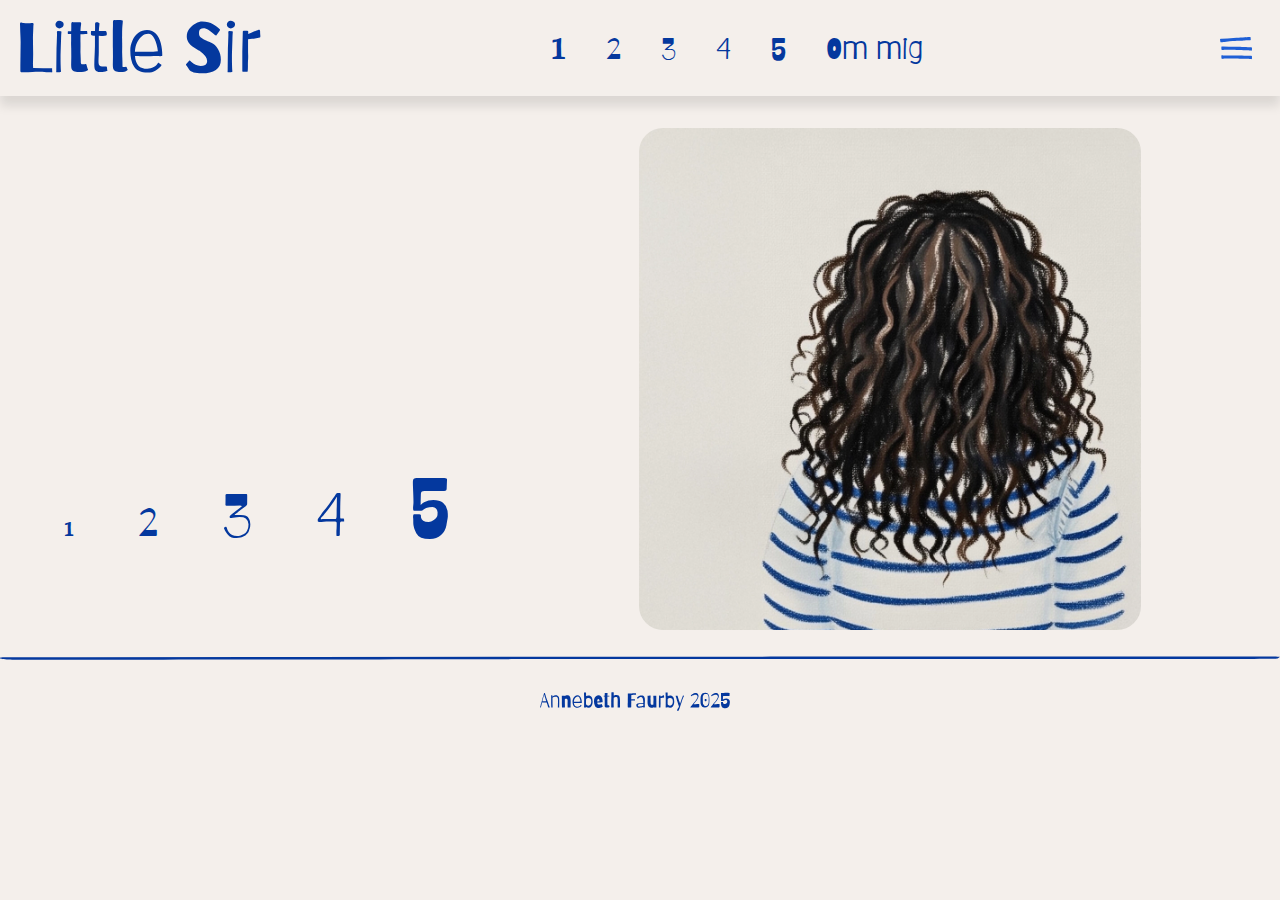
<file: index.html>
<!DOCTYPE html>
<html lang="da">
  <head>
    <meta charset="UTF-8" />
    <meta name="viewport" content="width=device-width, initial-scale=1.0" />

    <title>Little Sir portfolio</title>

    <link rel="icon" type="image/svg+xml" href="svg/dot_favicon.svg" />

    <!-- Google Fonts -->
    <link rel="preconnect" href="https://fonts.googleapis.com" />
    <link rel="preconnect" href="https://fonts.gstatic.com" crossorigin />
    <link
      href="https://fonts.googleapis.com/css2?family=Barriecito&family=Roboto+Flex:opsz,wght@8..144,100..1000&display=swap"
      rel="stylesheet"
    />

    <!-- CSS -->
    <link rel="stylesheet" href="layout.css" />
    <link rel="stylesheet" href="style-test.css" />
  </head>

  <body>
    <!-- ===== HEADER / NAVIGATION ===== -->
    <header class="header">
      <div class="logo">
        <a href="index.html">
          <img src="svg/little_sir.svg" alt="Little Sir Logo" />
        </a>
      </div>

      <nav id="nav">
        <ul class="menu">
          <li><a href="1.html">1</a></li>
          <li><a href="2.html">2</a></li>
          <li><a href="3.html">3</a></li>
          <li><a href="4.html">4</a></li>
          <li><a href="5.html">5</a></li>
          <li><a href="om_mig.html">Om mig</a></li>
        </ul>
      </nav>

      <button class="burger-btn" aria-label="Åbn menu" aria-expanded="false">
        <img src="svg/burgermenu.svg" alt="" />
      </button>

      <nav class="burger-menu" id="burgerMenu">
        <ul>
          <li><a href="om_mig.html">Om mig</a></li>
          <li><a href="1.html">1. Studiestartsprøve</a></li>
          <li><a href="2.html">2. All things moive</a></li>
          <li><a href="3.html">3. Teenager på nødration</a></li>
          <li><a href="4.html">4. CHIBA redesign</a></li>
          <li><a href="5.html">5. Et juleeventyr</a></li>
        </ul>
      </nav>
    </header>

    <!-- ===== SECTION 1 ===== -->
    <section class="h1_section">
      <div class="h1container">
        <h1 class="pop-title">
          <span>M</span><span>u</span><span>l</span><span>t</span><span>i</span
          ><span>m</span><span>e</span><span>d</span><span>i</span
          ><span>a</span>
          <span> </span>
          <span>D</span><span>e</span><span>s</span><span>i</span><span>g</span
          ><span>n</span>
          <br />
          <span>C</span><span>u</span><span>r</span><span>a</span><span>t</span
          ><span>e</span><span>d</span>
        </h1>
      </div>

      <div class="herocontainer">
        <p class="n1"><a href="1.html">1</a></p>
        <p class="n2"><a href="2.html">2</a></p>
        <p class="n3"><a href="3.html">3</a></p>
        <p class="n4"><a href="4.html">4</a></p>
        <p class="n5"><a href="5.html">5</a></p>
      </div>

      <img
        class="frontimage"
        src="image/profilepic_backside_400x400webp.webp"
        alt="backside of a woman with dark hair"
      />
    </section>

    <!-- ===== FOOTER ===== -->
    <footer>
      <div class="footersize">
        <img src="svg/streg_footer.svg" alt="streg" />
      </div>
      <div class="namesvg">
        <img src="svg/annebeth_faurby_2025.svg" alt="Annebeth Faurby 2025" />
      </div>
    </footer>

    <!-- ===== JAVASCRIPT  ===== -->
    <script src="burgermenu.js"></script>
  </body>
</html>
</file>
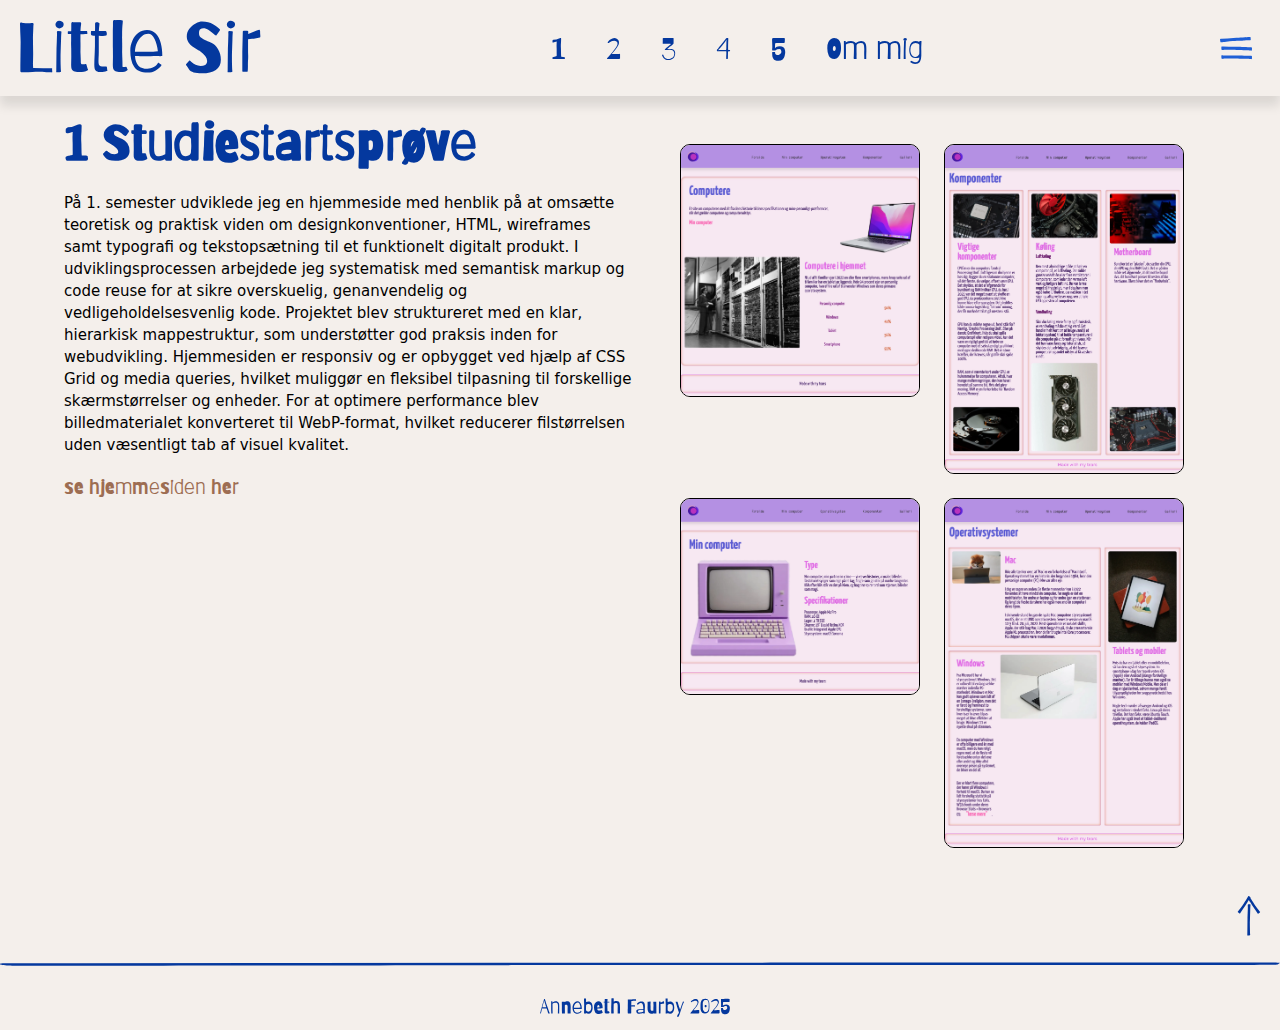
<file: 1.html>
<!DOCTYPE html>
<html lang="da">
  <head>
    <meta charset="UTF-8" />
    <meta name="viewport" content="width=device-width, initial-scale=1.0" />

    <title>1. Studiestartsprøve</title>

    <link rel="icon" type="image/svg+xml" href="svg/dot_favicon.svg" />

    <!-- Google Fonts -->
    <link rel="preconnect" href="https://fonts.googleapis.com" />
    <link rel="preconnect" href="https://fonts.gstatic.com" crossorigin />
    <link
      href="https://fonts.googleapis.com/css2?family=Barriecito&family=Roboto+Flex:opsz,wght@8..144,100..1000&display=swap"
      rel="stylesheet"
    />

    <!-- CSS -->
    <link rel="stylesheet" href="layout.css" />
    <link rel="stylesheet" href="style-test.css" />
  </head>

  <body>
    <!-- ===== HEADER / NAVIGATION ===== -->
    <header class="header">
      <div class="logo">
        <a href="index.html">
          <img src="svg/little_sir.svg" alt="Little Sir Logo" />
        </a>
      </div>

      <nav id="nav">
        <ul class="menu">
          <li><a href="1.html">1</a></li>
          <li><a href="2.html">2</a></li>
          <li><a href="3.html">3</a></li>
          <li><a href="4.html">4</a></li>
          <li><a href="5.html">5</a></li>
          <li><a href="om_mig.html">Om mig</a></li>
        </ul>
      </nav>

      <button class="burger-btn" aria-label="Åbn menu" aria-expanded="false">
        <img src="svg/burgermenu.svg" alt="" />
      </button>

      <nav class="burger-menu" id="burgerMenu">
        <ul>
          <li><a href="om_mig.html">Om mig</a></li>
          <li><a href="1.html">1. Studiestartsprøve</a></li>
          <li><a href="2.html">2. All things moive</a></li>
          <li><a href="3.html">3. Teenager på nødration</a></li>
          <li><a href="4.html">4. CHIBA redesign</a></li>
          <li><a href="5.html">5. Et juleeventyr</a></li>
        </ul>
      </nav>
    </header>

    <!-- ===== SECTION 1 ===== -->
    <section class="section1">
      <div class="h1container">
        <h1>1 Studiestartsprøve</h1>
        <!-- <h1 class="pop-title"><span>1. Studiestartsprøve</span><br /></h1> -->

        <p>
          På 1. semester udviklede jeg en hjemmeside med henblik på at omsætte
          teoretisk og praktisk viden om designkonventioner, HTML, wireframes
          samt typografi og tekstopsætning til et funktionelt digitalt produkt.
          I udviklingsprocessen arbejdede jeg systematisk med semantisk markup
          og code reuse for at sikre overskuelig, genanvendelig og
          vedligeholdelsesvenlig kode. Projektet blev struktureret med en klar,
          hierarkisk mappestruktur, som understøtter god praksis inden for
          webudvikling. Hjemmesiden er responsiv og er opbygget ved hjælp af CSS
          Grid og media queries, hvilket muliggør en fleksibel tilpasning til
          forskellige skærmstørrelser og enheder. For at optimere performance
          blev billedmaterialet konverteret til WebP-format, hvilket reducerer
          filstørrelsen uden væsentligt tab af visuel kvalitet.
        </p>
        <p class="website-link">
          <a
            href="https://anha-design.github.io/02.01.02-Website/"
            target="_blank"
            rel="noopener noreferrer"
          >
            se hjemmesiden her
          </a>
        </p>
      </div>
      <div class="imagesection">
        <img src="image/1_studiestartsproeven1.webp" alt="" />
        <img src="image/1_studiestartsproeven2.webp" alt="" />
        <img src="image/1_studiestartsproeven3.webp" alt="" />
        <img src="image/1_studiestartsproeven4.webp" alt="" />
      </div>
    </section>
    <!-- ===== home knap ===== -->
    <section class="dot">
      <div>
        <a href="index.html">
          <img class="dot-icon" src="svg/home.svg" alt="homeknap" />
        </a>
      </div>
    </section>

    <!-- ===== FOOTER ===== -->
    <footer>
      <div class="footersize">
        <img src="svg/streg_footer.svg" alt="streg" />
      </div>
      <div class="namesvg">
        <img src="svg/annebeth_faurby_2025.svg" alt="Annebeth Faurby 2025" />
      </div>
    </footer>

    <!-- ===== JAVASCRIPT ===== -->

    <script src="burgermenu.js"></script>
    <script src="tekstombrydning.js"></script>
  </body>
</html>
</file>
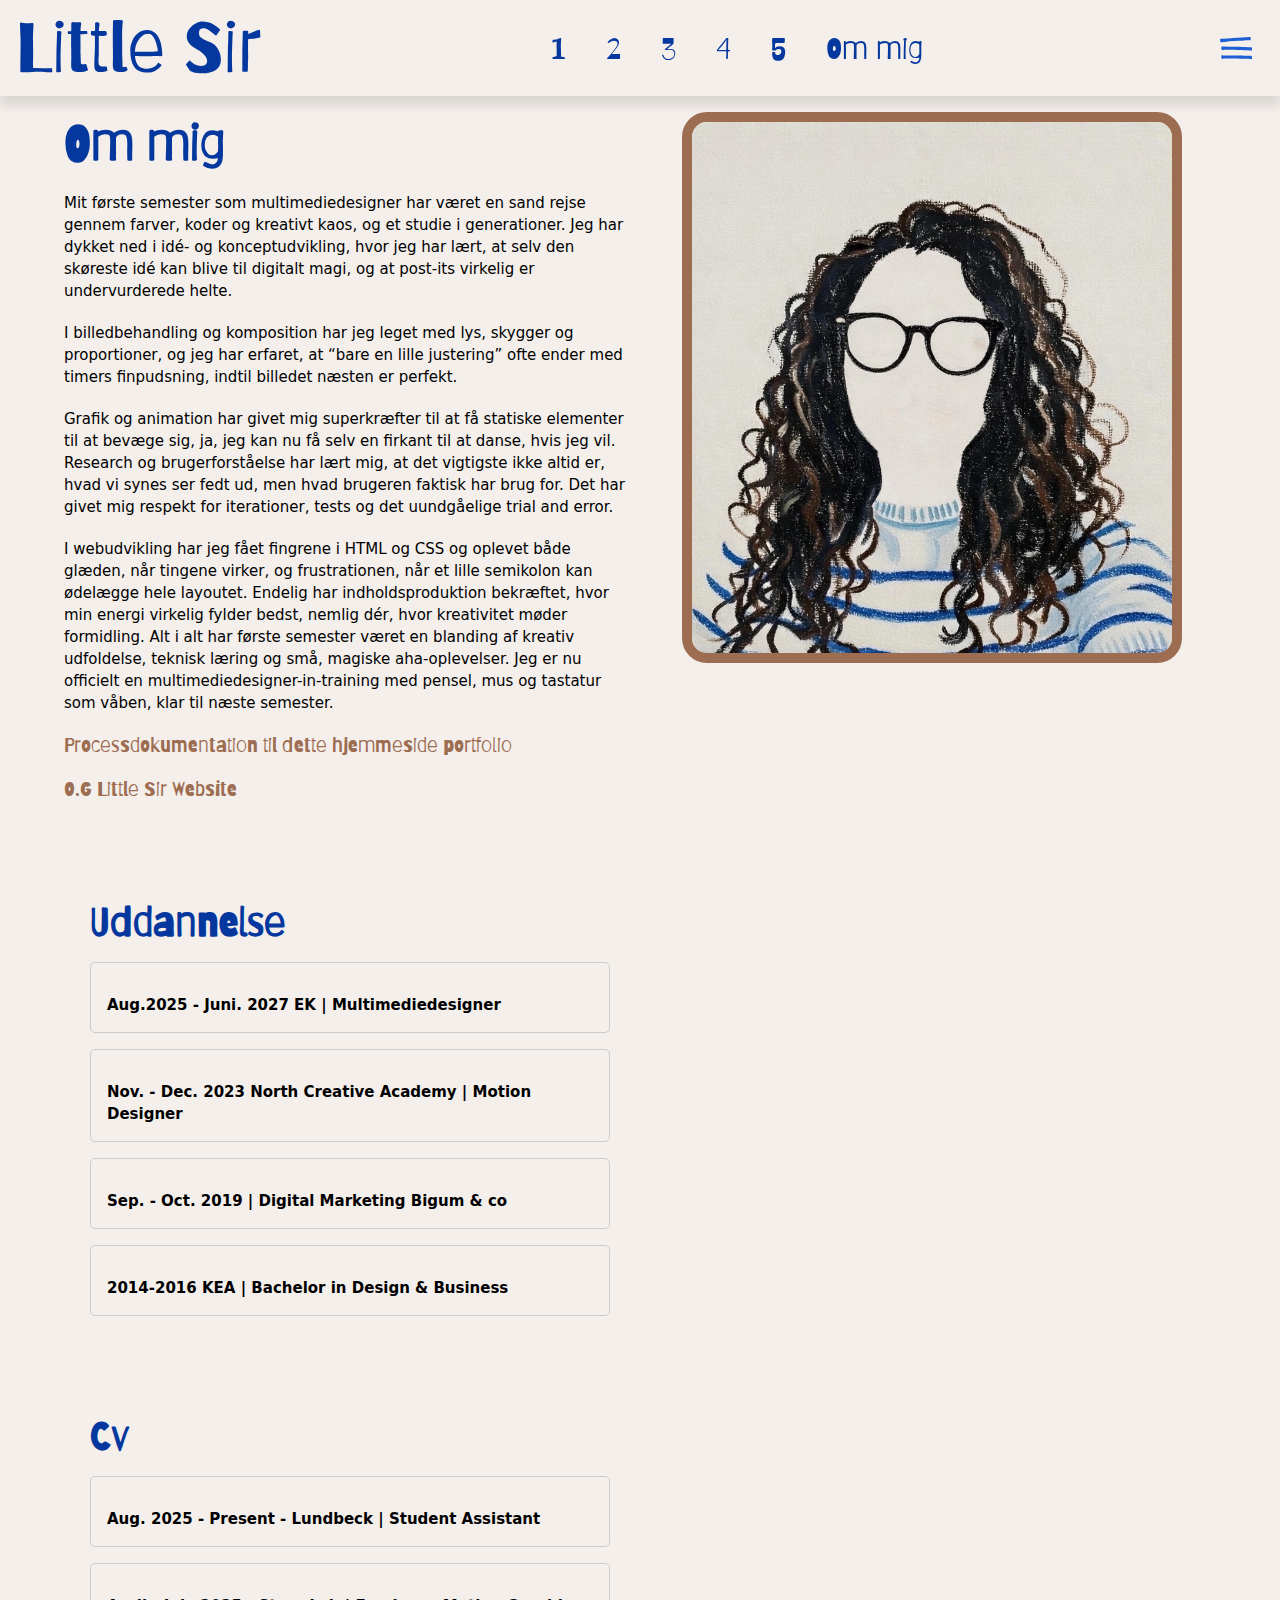
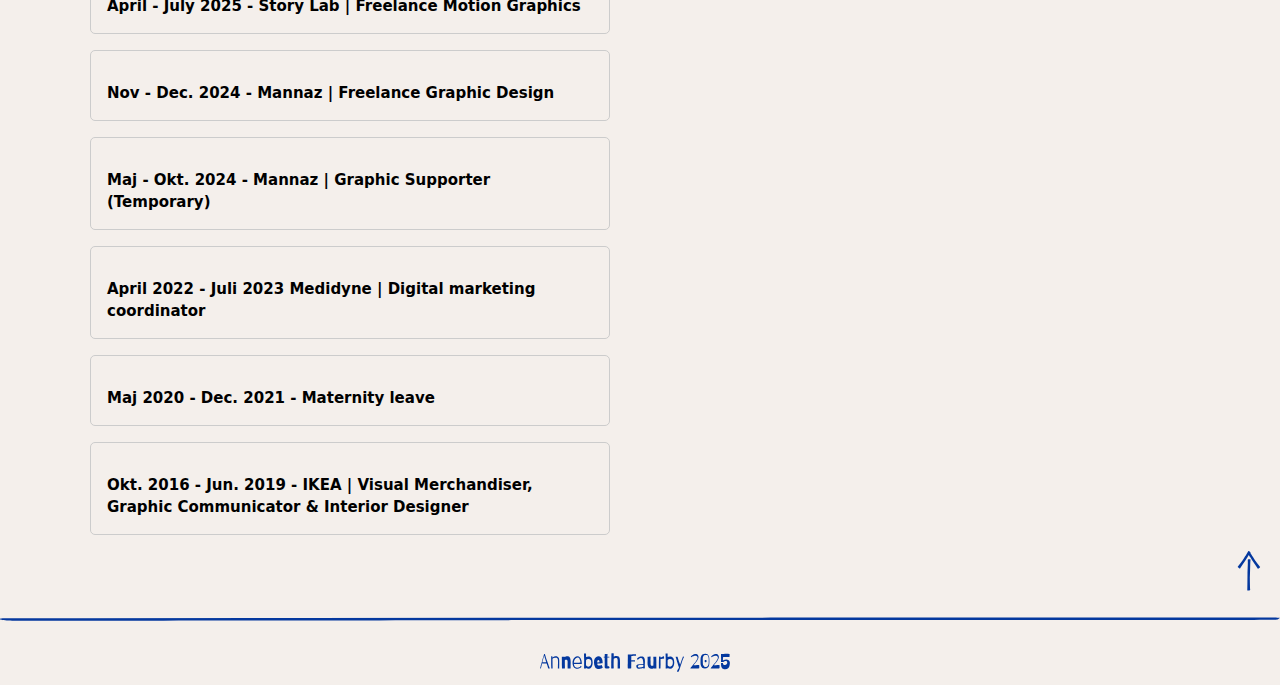
<file: om_mig.html>
<!DOCTYPE html>
<html lang="da">
  <head>
    <meta charset="UTF-8" />
    <meta name="viewport" content="width=device-width, initial-scale=1.0" />

    <title>Om mig</title>
    <meta name="robots" content="noindex" />
    <link rel="icon" type="image/svg+xml" href="svg/dot_favicon.svg" />

    <!-- Google Fonts -->
    <link rel="preconnect" href="https://fonts.googleapis.com" />
    <link rel="preconnect" href="https://fonts.gstatic.com" crossorigin />
    <link
      href="https://fonts.googleapis.com/css2?family=Barriecito&family=Roboto+Flex:opsz,wght@8..144,100..1000&display=swap"
      rel="stylesheet"
    />

    <!-- CSS -->
    <link rel="stylesheet" href="layout.css" />
    <link rel="stylesheet" href="style-test.css" />
  </head>

  <body>
    <!-- ===== HEADER / NAVIGATION ===== -->
    <header class="header">
      <div class="logo">
        <a href="index.html">
          <img src="svg/little_sir.svg" alt="Little Sir Logo" />
        </a>
      </div>

      <nav id="nav">
        <ul class="menu">
          <li><a href="1.html">1</a></li>
          <li><a href="2.html">2</a></li>
          <li><a href="3.html">3</a></li>
          <li><a href="4.html">4</a></li>
          <li><a href="5.html">5</a></li>
          <li><a href="om_mig.html">Om mig</a></li>
        </ul>
      </nav>

      <button class="burger-btn" aria-label="Åbn menu" aria-expanded="false">
        <img src="svg/burgermenu.svg" alt="" />
      </button>

      <nav class="burger-menu" id="burgerMenu">
        <ul>
          <li><a href="om_mig.html">Om mig</a></li>
          <li><a href="1.html">1. Studiestartsprøve</a></li>
          <li><a href="2.html">2. All things moive</a></li>
          <li><a href="3.html">3. Teenager på nødration</a></li>
          <li><a href="4.html">4. CHIBA redesign</a></li>
          <li><a href="5.html">5. Et juleeventyr</a></li>
        </ul>
      </nav>
    </header>

    <!-- ===== SECTION 1 ===== -->
    <section class="section1">
      <div class="no-widows">
        <h1>Om mig</h1>

        <p>
          Mit første semester som multimediedesigner har været en sand rejse
          gennem farver, koder og kreativt kaos, og et studie i generationer.
          Jeg har dykket ned i idé- og konceptudvikling, hvor jeg har lært, at
          selv den skøreste idé kan blive til digitalt magi, og at post-its
          virkelig er undervurderede helte.
        </p>
        <p>
          I billedbehandling og komposition har jeg leget med lys, skygger og
          proportioner, og jeg har erfaret, at “bare en lille justering” ofte
          ender med timers finpudsning, indtil billedet næsten er perfekt.
        </p>
        <p>
          Grafik og animation har givet mig superkræfter til at få statiske
          elementer til at bevæge sig, ja, jeg kan nu få selv en firkant til at
          danse, hvis jeg vil. Research og brugerforståelse har lært mig, at det
          vigtigste ikke altid er, hvad vi synes ser fedt ud, men hvad brugeren
          faktisk har brug for. Det har givet mig respekt for iterationer, tests
          og det uundgåelige trial and error.
        </p>
        <p>
          I webudvikling har jeg fået fingrene i HTML og CSS og oplevet både
          glæden, når tingene virker, og frustrationen, når et lille semikolon
          kan ødelægge hele layoutet. Endelig har indholdsproduktion bekræftet,
          hvor min energi virkelig fylder bedst, nemlig dér, hvor kreativitet
          møder formidling. Alt i alt har første semester været en blanding af
          kreativ udfoldelse, teknisk læring og små, magiske aha-oplevelser. Jeg
          er nu officielt en multimediedesigner-in-training med pensel, mus og
          tastatur som våben, klar til næste semester.
        </p>
        <!-- link til hjemmeside/process/portolio -->

        <p class="website-link">
          <a
            href="https://www.figma.com/design/5XHRtCNreIgvfBuEioIENv/Eksamens-projekt?node-id=33-1974&t=oLvRGmvrQiHSLZNF-1"
            target="_blank"
            rel="noopener noreferrer"
          >
            Processdokumentation til dette hjemmeside portfolio
          </a>
        </p>
        <p class="website-link">
          <a
            href="https://annebethfaurby.wixsite.com/littlesir"
            target="_blank"
            rel="noopener noreferrer"
          >
            O.G Little Sir Website
          </a>
        </p>
      </div>
      <!-- end h1container -->

      <div class="profileimage2">
        <img
          class="profileimage_om_mig"
          src="image/profilepic_front_face.webp"
          alt=""
        />
      </div>
    </section>
    <!-- end section1 -->

    <!---------------  udannelse --------------->

    <section class="faq-section">
      <h2>Uddannelse</h2>

      <details>
        <summary>Aug.2025 - Juni. 2027 EK | Multimediedesigner</summary>
        <div class="content">
          <p>
            Designe og udvikle digitale løsninger med fokus på brugervenlighed,
            designprincipper og digitale værktøjer. Uddannelsen kombinerer
            design, programmering og kommunikation
          </p>
        </div>
      </details>

      <details>
        <summary>
          Nov. - Dec. 2023 North Creative Academy | Motion Designer
        </summary>
        <div class="content">
          <p>Adobe After Effects, Visual storytelling, Motion graphics</p>
        </div>
      </details>

      <details>
        <summary>Sep. - Oct. 2019 | Digital Marketing Bigum & co</summary>
        <div class="content">
          <p>Social media management, SEO, Content Marketing</p>
          <p>Google Ads & Analytics</p>
        </div>
      </details>
      <details>
        <summary>2014-2016 KEA | Bachelor in Design & Business</summary>
        <div class="content">
          <p>Social media management, SEO, Content Marketing</p>
          <p>Graphic design & web development</p>
        </div>
      </details>
    </section>
    <!-------------- CV -------------->

    <section class="faq-section">
      <h2>Cv</h2>

      <details>
        <summary>Aug. 2025 - Present - Lundbeck | Student Assistant</summary>
        <div class="content">
          <p>
            Producerer og redigerer film til interne og eksterne formål med
            fokus på brand-alignment og øget engagement på intranettet.
          </p>
          <p>
            Designer ikoner og flyers, der styrker kampagnens visuelle
            fortælling.
          </p>
        </div>
      </details>
      <details>
        <summary>
          April - July 2025 - Story Lab | Freelance Motion Graphics
        </summary>
        <div class="content">
          <p>
            Kommunikerede nøglebudskaber gennem animations-elementer til
            websites og præsentationer.
          </p>
        </div>
      </details>
      <details>
        <summary>Nov - Dec. 2024 - Mannaz | Freelance Graphic Design</summary>
        <div class="content">
          <p>
            Design af cover folder, visitkort, bannere til kampagner, event
            invitations og andre grafiske elementer.
          </p>
        </div>
      </details>
      <details>
        <summary>
          Maj - Okt. 2024 - Mannaz | Graphic Supporter (Temporary)
        </summary>
        <div class="content">
          <p>Designede og koordinerede akademisk indhold til præsentationer.</p>
          <p>Koordinerede oversættelse og print med eksterne bureauer.</p>
          <p>
            Designede grafiske materialer til websites, sociale medier, annoncer
            og præsentationer.
          </p>
          <p>
            Håndterede lancering af ny hjemmeside og løbende indhold på website
            og sociale medier.
          </p>
          <p>
            Producerede salgs- og produktmaterialer, prislister, produktark og
            brochurer.
          </p>
        </div>
      </details>

      <details>
        <summary>
          April 2022 - Juli 2023 Medidyne | Digital marketing coordinator
        </summary>
        <div class="content">
          <p>Koordinerede oversættelse og print med eksterne bureauer.</p>
          <p>
            Skabte grafiske materialer til websites, sociale medier, annoncer og
            præsentationer.
          </p>
          <p>
            Håndterede lancering af ny hjemmeside og løbende indhold på website
            og sociale medier.
          </p>
          <p>
            Producerede salgs- og produktmaterialer, prislister, produktark og
            brochurer.
          </p>
          <p>
            Administrerede DTP-opgaver (prislister, manualer, kampagner,
            brochurer og produktark).
          </p>
        </div>
      </details>

      <details>
        <summary>Maj 2020 - Dec. 2021 - Maternity leave</summary>
        <div class="content">
          <p>
            En strategisk pause for ressourceoptimering, talentudvikling og
            stakeholder-forhandling… primært med babyer som vigtigste
            interessenter
          </p>
        </div>
      </details>

      <details>
        <summary>
          Okt. 2016 - Jun. 2019 - IKEA | Visual Merchandiser, Graphic
          Communicator & Interior Designer
        </summary>
        <div class="content">
          <p>
            Styling, indretning og visuel kommunikation i henhold til IKEA’s
            visuelle identitet.
          </p>
          <p>
            Udvikling af kampagnematerialer og ad hoc grafiske opgaver, inkl.
            artwork til børneafdelingen og entré.
          </p>
        </div>
      </details>
    </section>

    <!-- ===== home knap ===== -->
    <section class="dot">
      <div>
        <a href="index.html">
          <img class="dot-icon" src="svg/home.svg" alt="homeknap" />
        </a>
      </div>
    </section>

    <!-- ===== FOOTER ===== -->
    <footer>
      <div class="footersize">
        <img src="svg/streg_footer.svg" alt="streg" />
      </div>
      <div class="namesvg">
        <img src="svg/annebeth_faurby_2025.svg" alt="Annebeth Faurby 2025" />
      </div>
    </footer>

    <!-- ===== JAVASCRIPT ===== -->

    <script src="burgermenu.js"></script>
    <script src="tekstombrydning.js"></script>
  </body>
</html>
</file>
<file: style-test.css>
/* burger start */

.nav {
  font-family: "Barriecito", system-ui;
  font-size: 30px;
  color: #04389e;
}

.burger-btn {
  background: none;
  border: none;
  cursor: pointer;
  padding: 0.5rem;
}

.burger-btn img {
  width: 32px;
  height: 32px;
  display: block;
}
/* burger slut */

* {
  margin: 0;
  padding: 0;
  box-sizing: border-box;
}

header {
  position: sticky;
  top: 0;
  display: flex;
  justify-content: space-between;
  align-items: left;
  padding: 20px;
  background-color: #f4efeb;
  box-shadow: 0 10px 10px rgba(0, 0, 0, 0.1);
}

/* 
.header {
  box-shadow: 0 0 15px rgba(145, 98, 48, 0.9);
} */

.Logo {
  width: 50px;
  height: 50px;
}

nav {
  display: flex;
  align-items: center;
}

.menu {
  display: flex;
  list-style: none;
  margin: 0;
  padding: 0;
}

.menu li {
  margin-right: 20px;
}

.menu li:last-child {
  margin-right: 0;
}

.menu a {
  display: block;
  padding: 10px;
  color: #04389e;
  text-decoration: none;
  transition: color 0.3s;
  text-align: end;
}

.menu a:hover {
  color: #9d6d52;
}

@media screen and (max-width: 800px) {
  .menu {
    display: none;
  }
}
</file>
<file: layout.css>
/*************** Reset *********************/
* {
  margin: 0;
  padding: 0;
  box-sizing: border-box;
}

img {
  width: 100%;
  height: auto;
  display: block;
}

.profileimage {
  max-width: 500px;
  height: auto;
  display: block;
  border-radius: 15px;
}

.profileimage_om_mig {
  display: block;
  max-width: 500px;
  height: auto;
  border: 10px solid #9d6d52;
  border-radius: 25px;
  box-sizing: border-box;
  margin: 0 auto; /* Tilføj denne linje for centering */
}

body {
  background-color: #f4efeb;
}
.menu {
  font-family: "Barriecito", system-ui;
  font-size: 30px;
  color: #04389e;
}

.herocontainer .menu {
  font-family: "Barriecito", system-ui;
  font-size: 30px;
  color: #04389e;
}

/* --fonts- */
p {
  font-family: "Roboto+Flex", system-ui;
  font-size: 15px;
  color: #000000;
  margin-top: 20px;
  line-height: 22px;
}

h1 {
  font-family: "Barriecito", system-ui;
  font-size: 50px;
  color: #04389e;
}

.pop-title {
  font-family: "Barriecito", system-ui;
  font-size: 50px;
  color: #04389e;
}
h2 {
  font-family: "Barriecito", system-ui;
  font-size: 40px;
  color: #04389e;
}

/* cv */

.cv li {
  font-family: "Roboto+Flex", system-ui;
  font-size: 15px;
  color: #000000;
  margin-top: 20px;
  line-height: 22px;
  margin-top: 50px; /* fjerner margin på li */
  padding: 0; /* hvis der er padding */
}

.cv li p {
  font-family: "Roboto+Flex", system-ui;
  font-size: 15px;
  color: #000000;
  margin-top: 20px;
  line-height: 22px;
  margin: 0.2em 0; /* lille margin mellem p's, juster efter behov */
}

.strong {
  display: block;
  margin-top: 20px; /* afstand over */
  margin-bottom: 10px; /* afstand under */
}

.cv ul {
  list-style: none; /* fjerner dot */
}

.first strong {
  display: block;
  margin-top: 5px; /* afstand over */
  margin-bottom: 10px; /* afstand under */
}

/* Uddannelse */
.uddannelse li {
  font-family: "Roboto+Flex", system-ui;
  font-size: 15px;
  color: #000000;
  margin-top: 20px;
  line-height: 22px;
  margin-top: 50px; /* fjerner margin på li */
  padding: 0; /* hvis der er padding */
}

.uddannelse li p {
  font-family: "Roboto+Flex", system-ui;
  font-size: 15px;
  color: #000000;
  margin-top: 20px;
  line-height: 22px;
  margin: 0.2em 0; /* lille margin mellem p's, juster efter behov */
}
.uddannelse ul {
  list-style: none;
  padding: 0;
  margin: 0;
}
.strong {
  display: block;
  margin-top: 20px; /* afstand over */
  margin-bottom: 10px; /* afstand under */
}

.cv-wrapper2 ul {
  list-style: none;
  padding: 0;
  margin: 0;
}

.n1 a {
  font-family: "Barriecito", system-ui;
  font-size: 20px;
  color: #04389e;
}

.n2 a {
  font-family: "Barriecito", system-ui;
  font-size: 40px;
  color: #04389e;
}
.n3 a {
  font-family: "Barriecito", system-ui;
  font-size: 60px;
  color: #04389e;
}
.n4 a {
  font-family: "Barriecito", system-ui;
  font-size: 60px;
  color: #04389e;
}
.n5 a {
  font-family: "Barriecito", system-ui;
  font-size: 80px;
  color: #04389e;
}

.n1 a:hover,
.n2 a:hover,
.n3 a:hover,
.n4 a:hover,
.n5 a:hover,
.a a:hover {
  color: #9d6d52;
}

a {
  text-decoration: none;
}

::selection {
  background: #d0b34c;
  color: #000000;
}

.barriecito-regular {
  font-family: "Barriecito", system-ui;
  font-weight: 400;
  font-style: normal;

  color: #04389e;
}

.roboto-flex {
  font-family: "Roboto Flex", sans-serif;
  font-optical-sizing: auto;
  font-weight: 400;
  font-style: normal;
  font-variation-settings: "slnt" 0, "wdth" 100, "GRAD" 0, "XOPQ" 96, "XTRA" 468,
    "YOPQ" 79, "YTAS" 750, "YTDE" -203, "YTFI" 738, "YTLC" 514, "YTUC" 712;
}

.frontimage {
  padding: 1em;
  border-radius: 40px;
  display: grid;
  grid-template-columns: 1fr auto;
}

.footersize {
  max-width: 1500px; /* vælg den størrelse der passer */
  margin: 0 auto; /* centrer */
  align-items: center;
  padding-top: 10px;
}

.namesvg {
  max-width: 200px; /* vælg den størrelse der passer */
  margin: 0 auto; /* centrer */
  padding-bottom: 10px;
}

.pop-title {
  padding-top: 2rem;
}

.website-link a {
  font-family: "Barriecito", system-ui;
  font-size: 20px;
  color: #9d6d52;
  text-decoration: none; /* fjern understregning */
}

.website-link a:hover {
  color: #04389e;
}

/* -------------- Burgermenu ----------- */
.burger-menu {
  position: absolute;
  top: 80px;
  right: 1rem;
  background: #f4efeb;
  padding: 1rem;
  border-radius: 12px;
  /* Tilføjet korrekt box-shadow */
  box-shadow: 0px 4px 10px #9d6d52;
  display: none;
}

.burger-menu.open {
  display: block;
}

.burger-menu ul {
  list-style: none;
  padding: 10px;
  margin: 0;
}

.burger-menu li {
  margin-bottom: 0.5rem;
}

.burger-menu a {
  text-decoration: none;
  font-family: "Barriecito", system-ui;
  color: #04389e;
  font-size: 25px;
}

.burger-menu a:hover {
  color: #9d6d52;
}

.imagesection img {
  border: 1px solid black;
  border-radius: 10px;
}

.grid_item img {
  border: 1px solid black;
  border-radius: 10px;
}

.visuelle_elementer {
  padding-top: 3rem;
}

.visuelle_elementer_teenagersvg {
  padding-top: 3rem;
}

.teenagersvg {
  max-height: 600px;
}

.daase {
  max-height: 100px;
  rotate: -15deg;
}

.visuelle_elementer_404 {
  padding-top: 50px;
}

.svg-wrapper {
  display: grid;
  grid-template-columns: repeat(auto-fit, minmax(150px, 1fr));
  gap: 1rem;
  align-items: center;
}

.svg-wrapper img {
  width: 100%;
  height: auto;
  max-width: 200px;
}
.area_size {
  width: 100%;
  height: auto;
  max-width: 274px;
}
.svg-wrapper_dumpling {
  width: 100%;
  height: auto;
  max-width: 800px;
  padding-top: 40px;
}

.samletsvger {
  padding-top: 2rem;

  height: 80px;
}
/* \et juleeventyr grid\ */
.content_container p {
  font-family: "Roboto+Flex", system-ui;
  font-size: 10px;
  color: #000000;
  margin-top: 5px;
  line-height: 22px;
  font-weight: bold;
  font-style: italic;
}

.content_container {
  max-width: 1200px;
  margin: 0 auto;
  padding: 20px;
}

.grid_container {
  display: grid;
  grid-template-columns: repeat(2, 1fr); /* 2 kolonner */
  gap: 20px; /* afstand mellem elementerne */
}

.grid_item {
  display: flex;
  flex-direction: column;
  align-items: center;
  text-align: center;
}

.grid_item iframe,
.grid_item img {
  max-width: 100%;
  height: auto;
  border-radius: 8px; /* optional, lidt styling */
}

.grid_item p {
  margin-top: 8px;
  font-size: 1rem;
  color: #333;
}

/* --------------- accodiance ----------- */
.faq-section {
  display: grid;
  grid-template-columns: 1fr;
  grid-template-rows: auto auto;
  gap: 1rem 1rem;
  align-items: top;
  padding: 4rem;
  padding-top: 6rem;
  padding-bottom: 0;
  max-width: 700px;
}

.faq-section p,
summary {
  font-family: "Roboto+Flex", system-ui;
  font-size: 15px;
  color: #000000;
  margin-top: 15px;
  line-height: 22px;
}
.faq-section {
  display: grid;
  grid-template-columns: min(100%, 65ch);
  place-content: center;
  gap: 1rem;
}

/* Style for FAQ “bokse” */
details {
  border: 1px solid #ccc;
  border-radius: 5px;
  overflow: hidden;
}

/* Style for klikbare overskrift */
summary {
  /* background: #eee; */
  cursor: pointer;
  padding: 1rem;
  font-weight: 600;
  list-style: none; /* fjern pil hvis browser tilføjer */
}

/* Indholdet der skal foldes ud */
.content {
  max-height: 0; /* skjul som standard */
  overflow: hidden;
  padding: 0 1rem; /* lodret padding håndteres med max-height */
  /* background: #fafafa; */
  transition: max-height 0.4s ease, padding 0.4s ease;
}

/* Når details er åbent, fold indholdet ud */
details[open] .content {
  max-height: 500px; /* skal være større end indholdets højde */
  padding: 1rem; /* tilføj lodret padding */
}

.content p {
  margin: 0;
}

/*--------------- dot homeknap---------- */

.dot {
  display: flex; /* gør containeren til flex */
  justify-content: flex-end; /* skubber indholdet til højre */
  padding: 1rem; /* evt. luft rundt om */
  width: 100%; /* fylder hele bredden */
}
.dot img {
  max-width: 30px;
  max-height: 40px;
  display: block;
}

/*--------------- grids --------------*/

.section_all_things_moive {
  display: grid;
  grid-template-columns: 1fr 2fr;
  grid-template-rows: auto auto;
  gap: 1rem 1rem;
  align-items: top;
  padding: 4rem;
  padding-top: 1rem;
  padding-bottom: 0;
  padding-left: 1rem;
}

.uddannelse {
  display: grid;
  grid-template-columns: 1fr 1fr;
  grid-template-rows: auto auto;
  gap: 1rem 1rem;
  align-items: top;
  padding: 4rem;
  padding-top: 1rem;
  padding-bottom: 0;
  /* padding-left: 1rem; */
}

.cv {
  display: grid;
  grid-template-columns: 1fr 1fr; /* CV bredere */
  gap: rem;
  padding: 4rem;
}
.cv h2 {
  grid-column: 1 / -1;
}

.uddannelse {
  display: grid;
  grid-template-columns: 1fr 1fr; /* CV bredere */
  gap: rem;
  padding: 4rem;
}
.uddannelse h2 {
  grid-column: 1 / -1;
}

.section1 {
  display: grid;
  grid-template-columns: 1fr 1fr;
  gap: 1rem 1rem;
  align-items: top;
  padding: 4rem;
  padding-top: 1rem;
  padding-bottom: 0;
  /* padding-left: 1rem; */
}

.section_test {
  display: grid;
  grid-template-columns: 1fr 1fr;
  /* grid-template-rows: auto; */
  gap: 1rem 1rem;
}

.imagesection img {
  width: 100%;
  height: auto;
  object-fit: cover;
}

.h1_section {
  display: grid;
  grid-template-columns: 1fr 1.2fr;
  grid-template-rows: auto auto;
  gap: 3rem 4rem;
  align-items: center;
  padding: 4rem;
  padding-top: 1rem;
  padding-bottom: 0;
}

/* Venstre kolonne */
.h1container {
  grid-column: 1;
  grid-row: 1;
}

.herocontainer {
  grid-column: 1;
  grid-row: 2;
  display: flex;
  gap: 4rem;
  align-items: baseline;
  padding-bottom: 50px;
}

/* Højre kolonne */
.frontimage {
  grid-column: 2;
  grid-row: 1 / span 2;
  width: 90%;
  height: auto;
  object-fit: cover;
}

/* Mobil */
@media (max-width: 600px) {
  .h1_section {
    display: flex;
    flex-direction: column;
    align-items: center;
    gap: 2rem;
    padding: 2rem;
  }

  .h1container,
  .herocontainer {
    width: 100%;
    text-align: center;
  }

  .frontimage {
    width: 90%;
    max-width: 400px;
    height: auto;
    margin: 0 auto;
    display: block;
  }
}

/* Desktop */
@media (max-width: 1024px) {
  .content {
    grid-template-columns: 1fr;
    gap: 3rem;
  }

  .images {
    grid-template-columns: repeat(2, 1fr);
  }
}

.imagesection {
  display: grid;
  grid-template-columns: 1fr; /* Mobil: én kolonne */
  gap: 1rem; /* afstand mellem billeder */
  padding: 1rem;
  padding-right: 0;
}

/* Mobile-first: billeder under hinanden */
.imagesection {
  display: grid;
  grid-template-columns: 1fr; /* 1 kolonne på mobil */
  gap: 1rem;
  padding: 1rem;
}

.imagesection img {
  width: 100%;
  height: auto;
  object-fit: cover;
  display: block;
}

/* Tablet & Desktop: 2 kolonner */
@media (min-width: 768px) {
  .imagesection {
    grid-template-columns: repeat(2, 1fr); /* 2 kolonner */
    gap: 1.5rem;
    padding: 2rem;
  }
}

@media (max-width: 600px) {
  .section1 {
    grid-template-columns: 1fr; /* ÉN kolonne på mobil */
    grid-template-rows: auto auto;
  }

  .h1container {
    grid-column: 1;
    grid-row: 1;
  }

  .imagesection {
    grid-column: 1;
    grid-row: 2; /* BILLEDER KOMMER UNDER TEKST */
  }
}

/* ----------Animation------ */

.pop-title span {
  display: inline-block;
  opacity: 0;
  transform: translateY(30px) scale(0.95);
  animation: popUp 0.6s ease-out forwards;
}

/* Forsink hvert bogstav */
.pop-title span:nth-child(1) {
  animation-delay: 0.05s;
}
.pop-title span:nth-child(2) {
  animation-delay: 0.1s;
}
.pop-title span:nth-child(3) {
  animation-delay: 0.15s;
}
/* ... fortsæt for alle span’er ... */
.pop-title span:nth-child(17) {
  animation-delay: 0.3s;
}

/* -------------Animation på dot------- */

/* Keyframes */
@keyframes popUp {
  to {
    opacity: 1;
    transform: translateY(0) scale(1);
  }
}
.dot-icon {
  width: 40px; /* størrelse på knappen */
  height: 40px;
  display: block;
  animation: pulse 4.2s infinite ease-in-out;
  transform-origin: center; /* sørger for, at pulsen sker fra midten */
}

/* Pulserende keyframes */
@keyframes pulse {
  0% {
    transform: scale(1);
    opacity: 1;
  }
  50% {
    transform: scale(1.2); /* vokser 20% */
    opacity: 0.8; /* lidt gennemsigtig */
  }
  100% {
    transform: scale(1);
    opacity: 1;
  }
}

/* Et juleeventyr media */
@media (max-width: 768px) {
  .grid_container {
    grid-template-columns: 1fr;
  }
}
</file>
